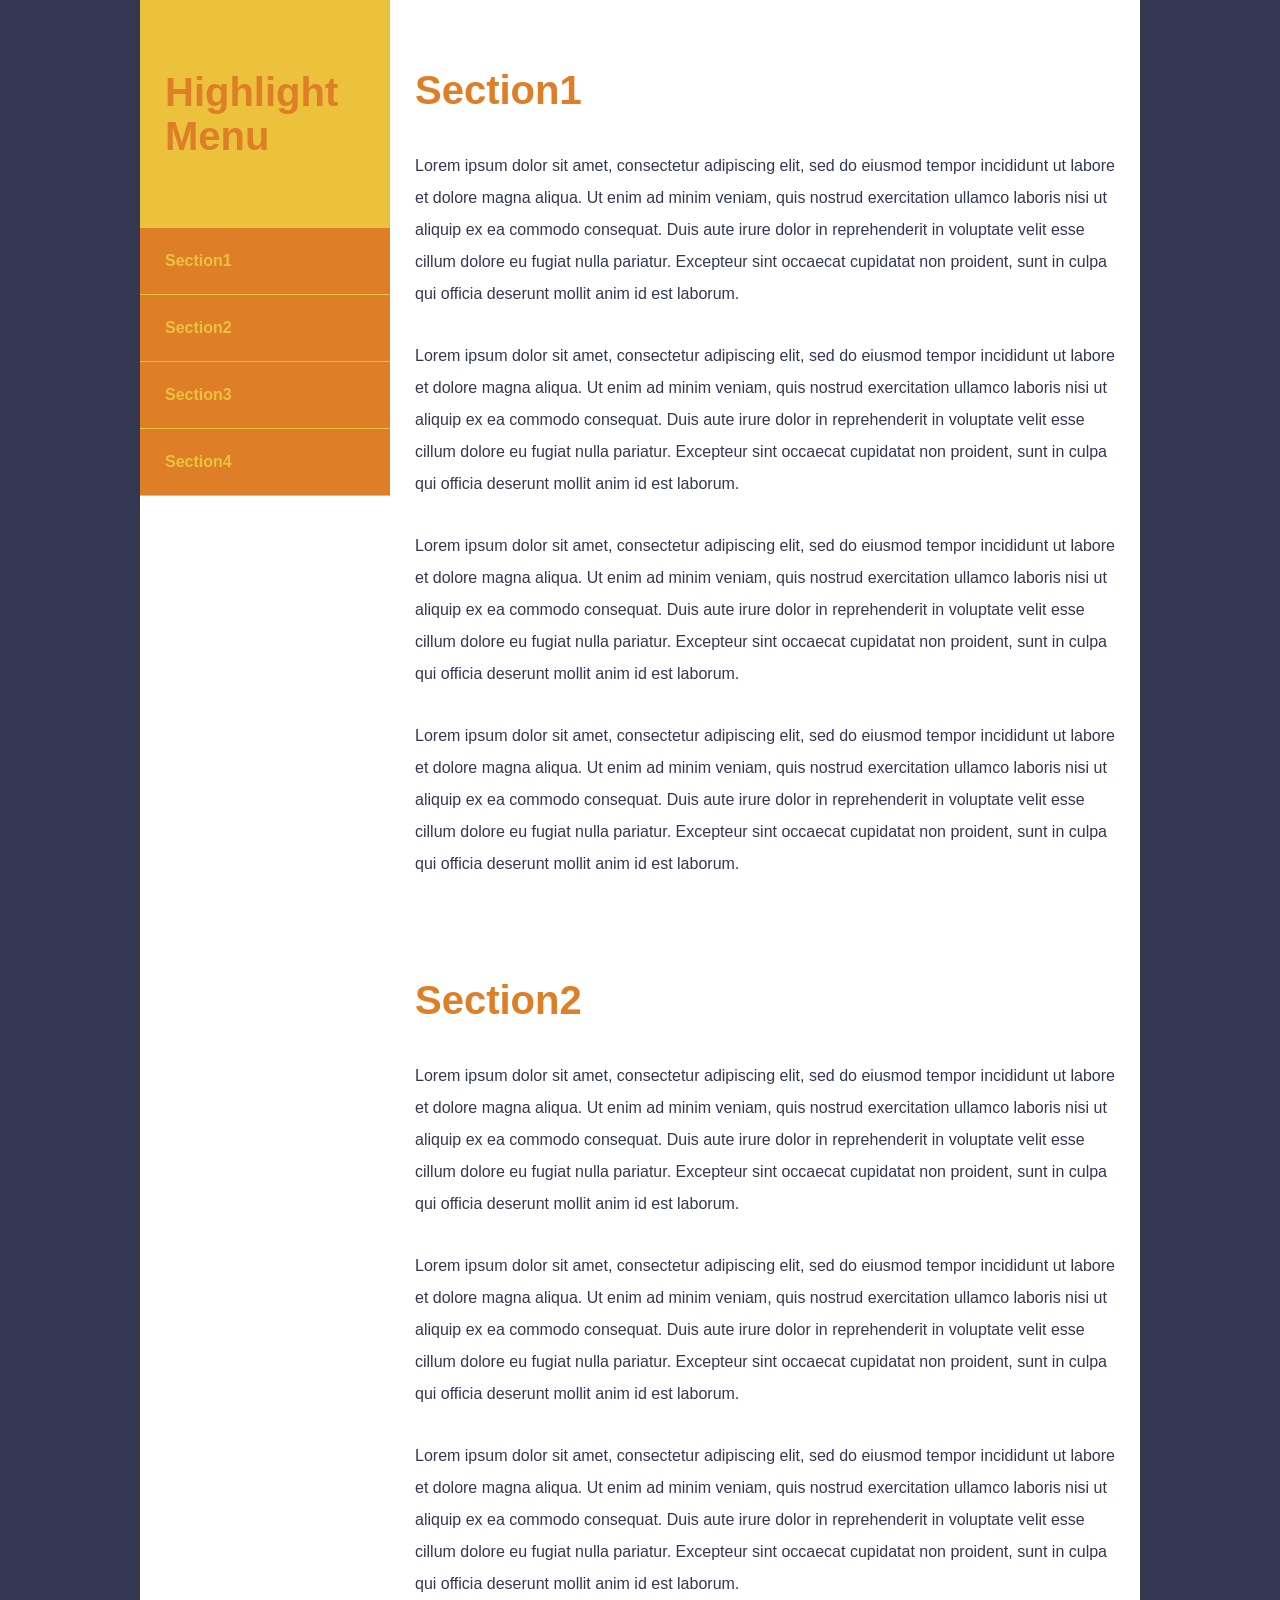
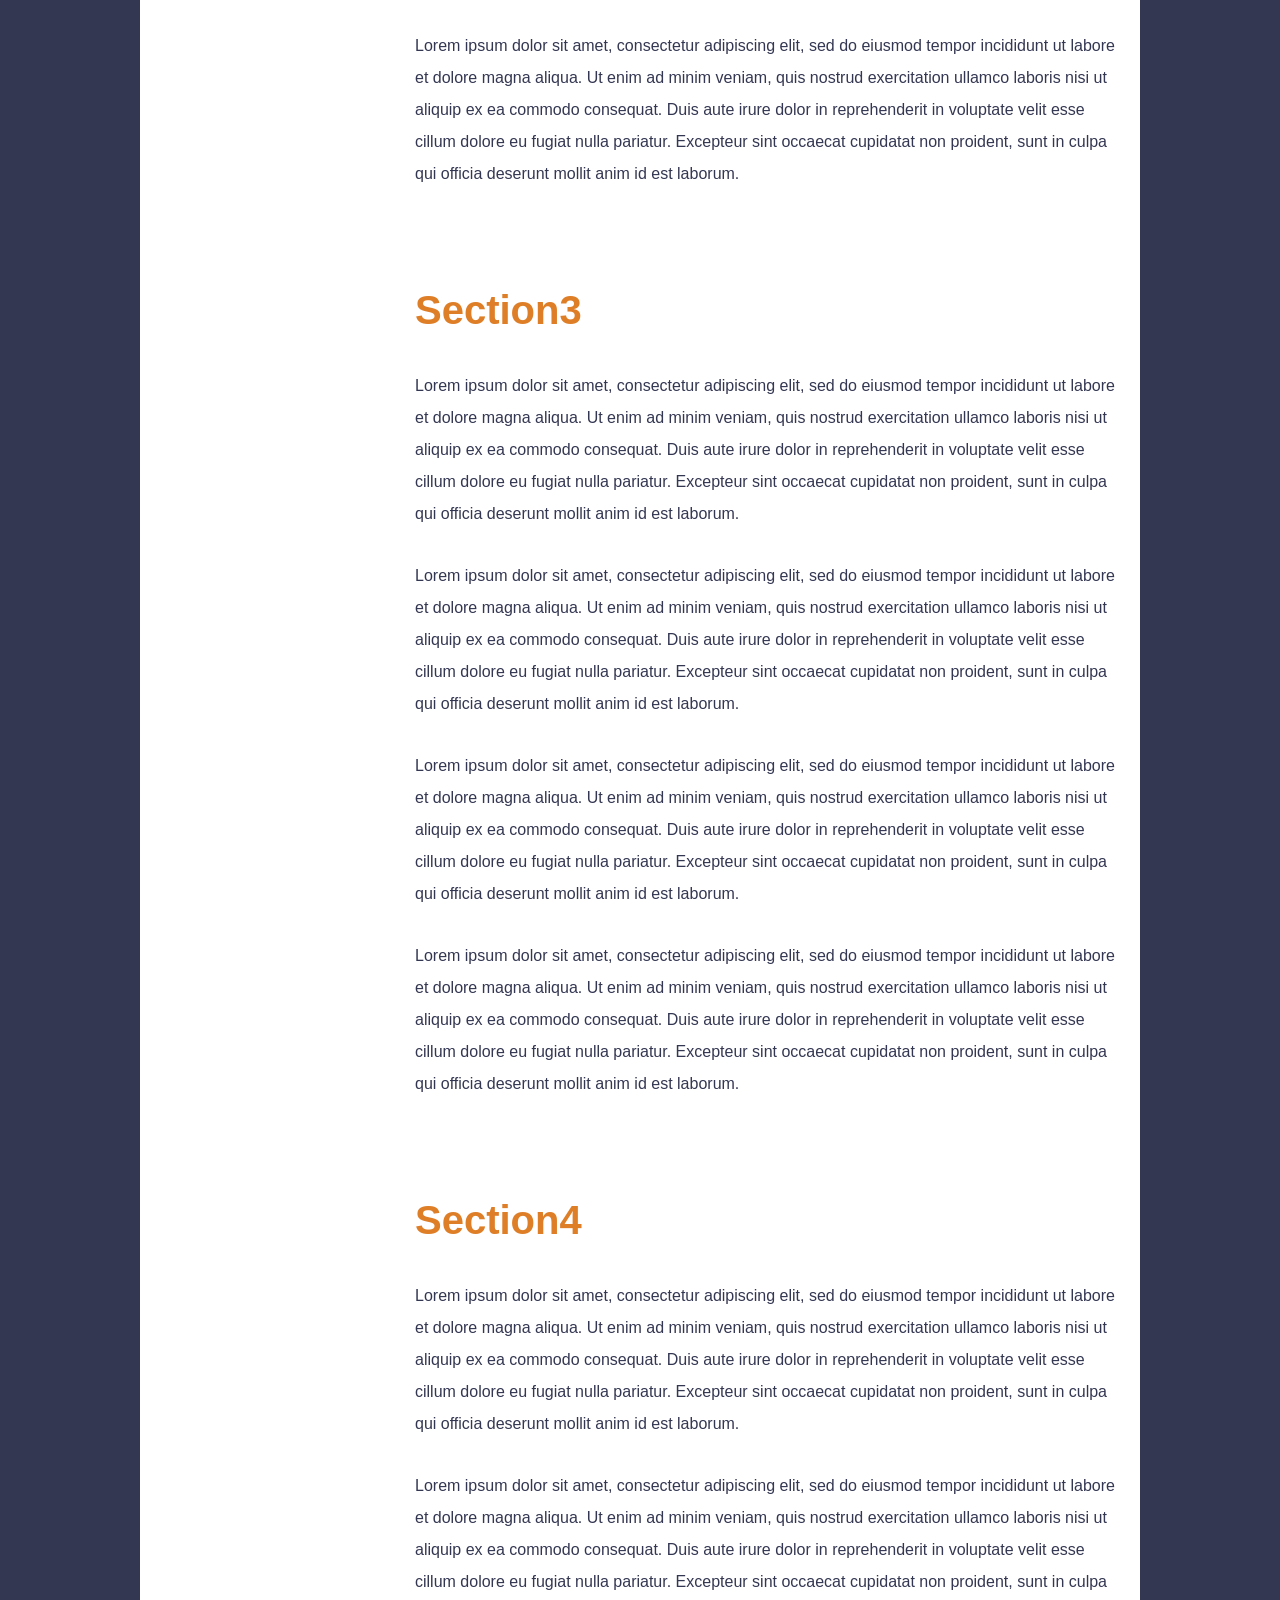
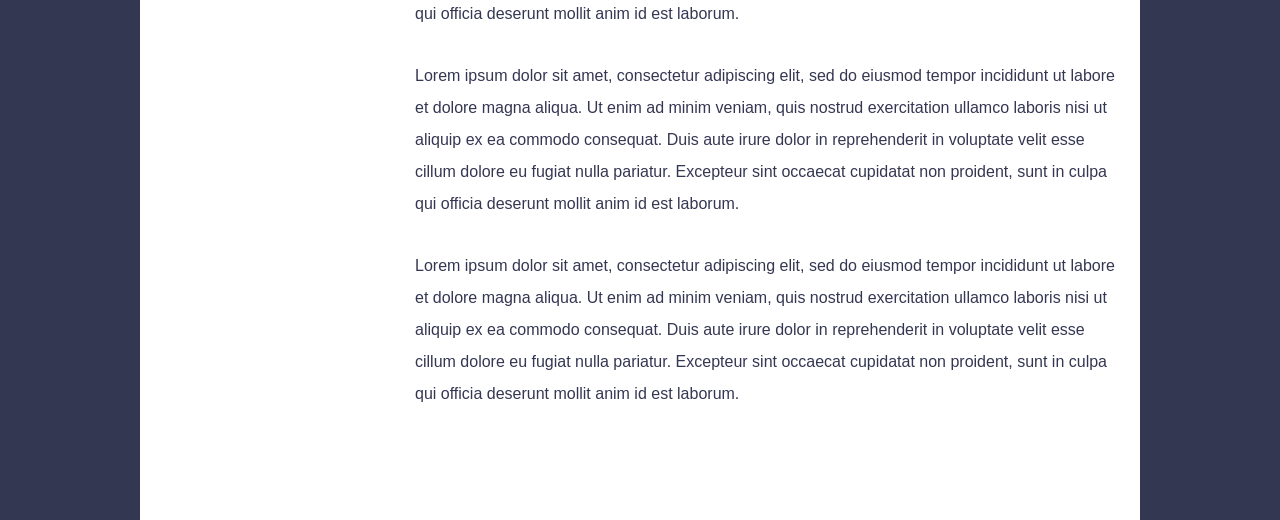
<file: highlight-menu/index.html>
<!DOCTYPE html>
<html lang="ja">
<head>
    <meta charset="UTF-8">
    <title>Lesson_26_highlight-menu</title>

    <link rel="stylesheet" href="css/reset.css">
    <link rel="stylesheet" href="css/style.css">

    <!-- jQuery -->
    <script src="https://code.jquery.com/jquery-3.7.0.min.js" integrity="sha256-2Pmvv0kuTBOenSvLm6bvfBSSHrUJ+3A7x6P5Ebd07/g=" crossorigin="anonymous"></script>

    <script src="js/script.js"></script>
</head>
<body>
    <div id="wrapper">
        <header>
            <h1>Highlight Menu</h1>
            <nav>
                <ul>
                    <li class="current"><a href="#">Section1</a></li>
                    <li><a href="#">Section2</a></li>
                    <li><a href="#">Section3</a></li>
                    <li><a href="#">Section4</a></li>
                </ul>
            </nav>
        </header>

        <main>
            <section>
                <h1>Section1</h1>
                <p>Lorem ipsum dolor sit amet, consectetur adipiscing elit, sed do eiusmod tempor incididunt ut labore et dolore magna aliqua. Ut enim ad minim veniam, quis nostrud exercitation ullamco laboris nisi ut aliquip ex ea commodo consequat. Duis aute irure dolor in reprehenderit in voluptate velit esse cillum dolore eu fugiat nulla pariatur. Excepteur sint occaecat cupidatat non proident, sunt in culpa qui officia deserunt mollit anim id est laborum.</p>

                <p>Lorem ipsum dolor sit amet, consectetur adipiscing elit, sed do eiusmod tempor incididunt ut labore et dolore magna aliqua. Ut enim ad minim veniam, quis nostrud exercitation ullamco laboris nisi ut aliquip ex ea commodo consequat. Duis aute irure dolor in reprehenderit in voluptate velit esse cillum dolore eu fugiat nulla pariatur. Excepteur sint occaecat cupidatat non proident, sunt in culpa qui officia deserunt mollit anim id est laborum.</p>

                <p>Lorem ipsum dolor sit amet, consectetur adipiscing elit, sed do eiusmod tempor incididunt ut labore et dolore magna aliqua. Ut enim ad minim veniam, quis nostrud exercitation ullamco laboris nisi ut aliquip ex ea commodo consequat. Duis aute irure dolor in reprehenderit in voluptate velit esse cillum dolore eu fugiat nulla pariatur. Excepteur sint occaecat cupidatat non proident, sunt in culpa qui officia deserunt mollit anim id est laborum.</p>

                <p>Lorem ipsum dolor sit amet, consectetur adipiscing elit, sed do eiusmod tempor incididunt ut labore et dolore magna aliqua. Ut enim ad minim veniam, quis nostrud exercitation ullamco laboris nisi ut aliquip ex ea commodo consequat. Duis aute irure dolor in reprehenderit in voluptate velit esse cillum dolore eu fugiat nulla pariatur. Excepteur sint occaecat cupidatat non proident, sunt in culpa qui officia deserunt mollit anim id est laborum.</p>
            </section>

            <section>
                <h1>Section2</h1>
                <p>Lorem ipsum dolor sit amet, consectetur adipiscing elit, sed do eiusmod tempor incididunt ut labore et dolore magna aliqua. Ut enim ad minim veniam, quis nostrud exercitation ullamco laboris nisi ut aliquip ex ea commodo consequat. Duis aute irure dolor in reprehenderit in voluptate velit esse cillum dolore eu fugiat nulla pariatur. Excepteur sint occaecat cupidatat non proident, sunt in culpa qui officia deserunt mollit anim id est laborum.</p>

                <p>Lorem ipsum dolor sit amet, consectetur adipiscing elit, sed do eiusmod tempor incididunt ut labore et dolore magna aliqua. Ut enim ad minim veniam, quis nostrud exercitation ullamco laboris nisi ut aliquip ex ea commodo consequat. Duis aute irure dolor in reprehenderit in voluptate velit esse cillum dolore eu fugiat nulla pariatur. Excepteur sint occaecat cupidatat non proident, sunt in culpa qui officia deserunt mollit anim id est laborum.</p>

                <p>Lorem ipsum dolor sit amet, consectetur adipiscing elit, sed do eiusmod tempor incididunt ut labore et dolore magna aliqua. Ut enim ad minim veniam, quis nostrud exercitation ullamco laboris nisi ut aliquip ex ea commodo consequat. Duis aute irure dolor in reprehenderit in voluptate velit esse cillum dolore eu fugiat nulla pariatur. Excepteur sint occaecat cupidatat non proident, sunt in culpa qui officia deserunt mollit anim id est laborum.</p>

                <p>Lorem ipsum dolor sit amet, consectetur adipiscing elit, sed do eiusmod tempor incididunt ut labore et dolore magna aliqua. Ut enim ad minim veniam, quis nostrud exercitation ullamco laboris nisi ut aliquip ex ea commodo consequat. Duis aute irure dolor in reprehenderit in voluptate velit esse cillum dolore eu fugiat nulla pariatur. Excepteur sint occaecat cupidatat non proident, sunt in culpa qui officia deserunt mollit anim id est laborum.</p>
            </section>

            <section>
                <h1>Section3</h1>
                <p>Lorem ipsum dolor sit amet, consectetur adipiscing elit, sed do eiusmod tempor incididunt ut labore et dolore magna aliqua. Ut enim ad minim veniam, quis nostrud exercitation ullamco laboris nisi ut aliquip ex ea commodo consequat. Duis aute irure dolor in reprehenderit in voluptate velit esse cillum dolore eu fugiat nulla pariatur. Excepteur sint occaecat cupidatat non proident, sunt in culpa qui officia deserunt mollit anim id est laborum.</p>

                <p>Lorem ipsum dolor sit amet, consectetur adipiscing elit, sed do eiusmod tempor incididunt ut labore et dolore magna aliqua. Ut enim ad minim veniam, quis nostrud exercitation ullamco laboris nisi ut aliquip ex ea commodo consequat. Duis aute irure dolor in reprehenderit in voluptate velit esse cillum dolore eu fugiat nulla pariatur. Excepteur sint occaecat cupidatat non proident, sunt in culpa qui officia deserunt mollit anim id est laborum.</p>

                <p>Lorem ipsum dolor sit amet, consectetur adipiscing elit, sed do eiusmod tempor incididunt ut labore et dolore magna aliqua. Ut enim ad minim veniam, quis nostrud exercitation ullamco laboris nisi ut aliquip ex ea commodo consequat. Duis aute irure dolor in reprehenderit in voluptate velit esse cillum dolore eu fugiat nulla pariatur. Excepteur sint occaecat cupidatat non proident, sunt in culpa qui officia deserunt mollit anim id est laborum.</p>

                <p>Lorem ipsum dolor sit amet, consectetur adipiscing elit, sed do eiusmod tempor incididunt ut labore et dolore magna aliqua. Ut enim ad minim veniam, quis nostrud exercitation ullamco laboris nisi ut aliquip ex ea commodo consequat. Duis aute irure dolor in reprehenderit in voluptate velit esse cillum dolore eu fugiat nulla pariatur. Excepteur sint occaecat cupidatat non proident, sunt in culpa qui officia deserunt mollit anim id est laborum.</p>
            </section>

            <section>
                <h1>Section4</h1>
                <p>Lorem ipsum dolor sit amet, consectetur adipiscing elit, sed do eiusmod tempor incididunt ut labore et dolore magna aliqua. Ut enim ad minim veniam, quis nostrud exercitation ullamco laboris nisi ut aliquip ex ea commodo consequat. Duis aute irure dolor in reprehenderit in voluptate velit esse cillum dolore eu fugiat nulla pariatur. Excepteur sint occaecat cupidatat non proident, sunt in culpa qui officia deserunt mollit anim id est laborum.</p>

                <p>Lorem ipsum dolor sit amet, consectetur adipiscing elit, sed do eiusmod tempor incididunt ut labore et dolore magna aliqua. Ut enim ad minim veniam, quis nostrud exercitation ullamco laboris nisi ut aliquip ex ea commodo consequat. Duis aute irure dolor in reprehenderit in voluptate velit esse cillum dolore eu fugiat nulla pariatur. Excepteur sint occaecat cupidatat non proident, sunt in culpa qui officia deserunt mollit anim id est laborum.</p>

                <p>Lorem ipsum dolor sit amet, consectetur adipiscing elit, sed do eiusmod tempor incididunt ut labore et dolore magna aliqua. Ut enim ad minim veniam, quis nostrud exercitation ullamco laboris nisi ut aliquip ex ea commodo consequat. Duis aute irure dolor in reprehenderit in voluptate velit esse cillum dolore eu fugiat nulla pariatur. Excepteur sint occaecat cupidatat non proident, sunt in culpa qui officia deserunt mollit anim id est laborum.</p>

                <p>Lorem ipsum dolor sit amet, consectetur adipiscing elit, sed do eiusmod tempor incididunt ut labore et dolore magna aliqua. Ut enim ad minim veniam, quis nostrud exercitation ullamco laboris nisi ut aliquip ex ea commodo consequat. Duis aute irure dolor in reprehenderit in voluptate velit esse cillum dolore eu fugiat nulla pariatur. Excepteur sint occaecat cupidatat non proident, sunt in culpa qui officia deserunt mollit anim id est laborum.</p>
            </section>
        </main>
    </div>
</body>
</html>
</file>
<file: highlight-menu/css/style.css>
@charset "utf-8";

body {
    font-family: Helvetica, Arial, sans-serif;
    background: #343752;
}

#wrapper {
    width: 1000px;
    margin: 0 auto;
}

header {
    position: fixed;
    width: 250px;
    background: #ecc23d;
}

header h1 {
    padding: 70px 25px;
    color: #de7e27;
    font-size: 2.5em;
    line-height: 1.1em;
    font-weight: bold;
}

nav li {
    list-style-type: none;
    margin-bottom: 1px;
}

nav li a {
    display: block;
    padding: 25px;
    font-weight: bold;
    color: #ecc23d;
    background: #de7e27;
    text-decoration: none;
}

nav li.current a {
    color: #fff;
}

main {
    display: block;
    padding: 70px 25px 10px 275px;
    background: #fff;
}

section {
    margin-bottom: 100px;
}

section h1 {
    color: #de7e27;
    font-size: 2.5em;
    font-weight: bold;
    margin-bottom: 40px;
}

p {
    margin-bottom: 30px;
    line-height: 2em;
    color: #343752;
}
</file>
